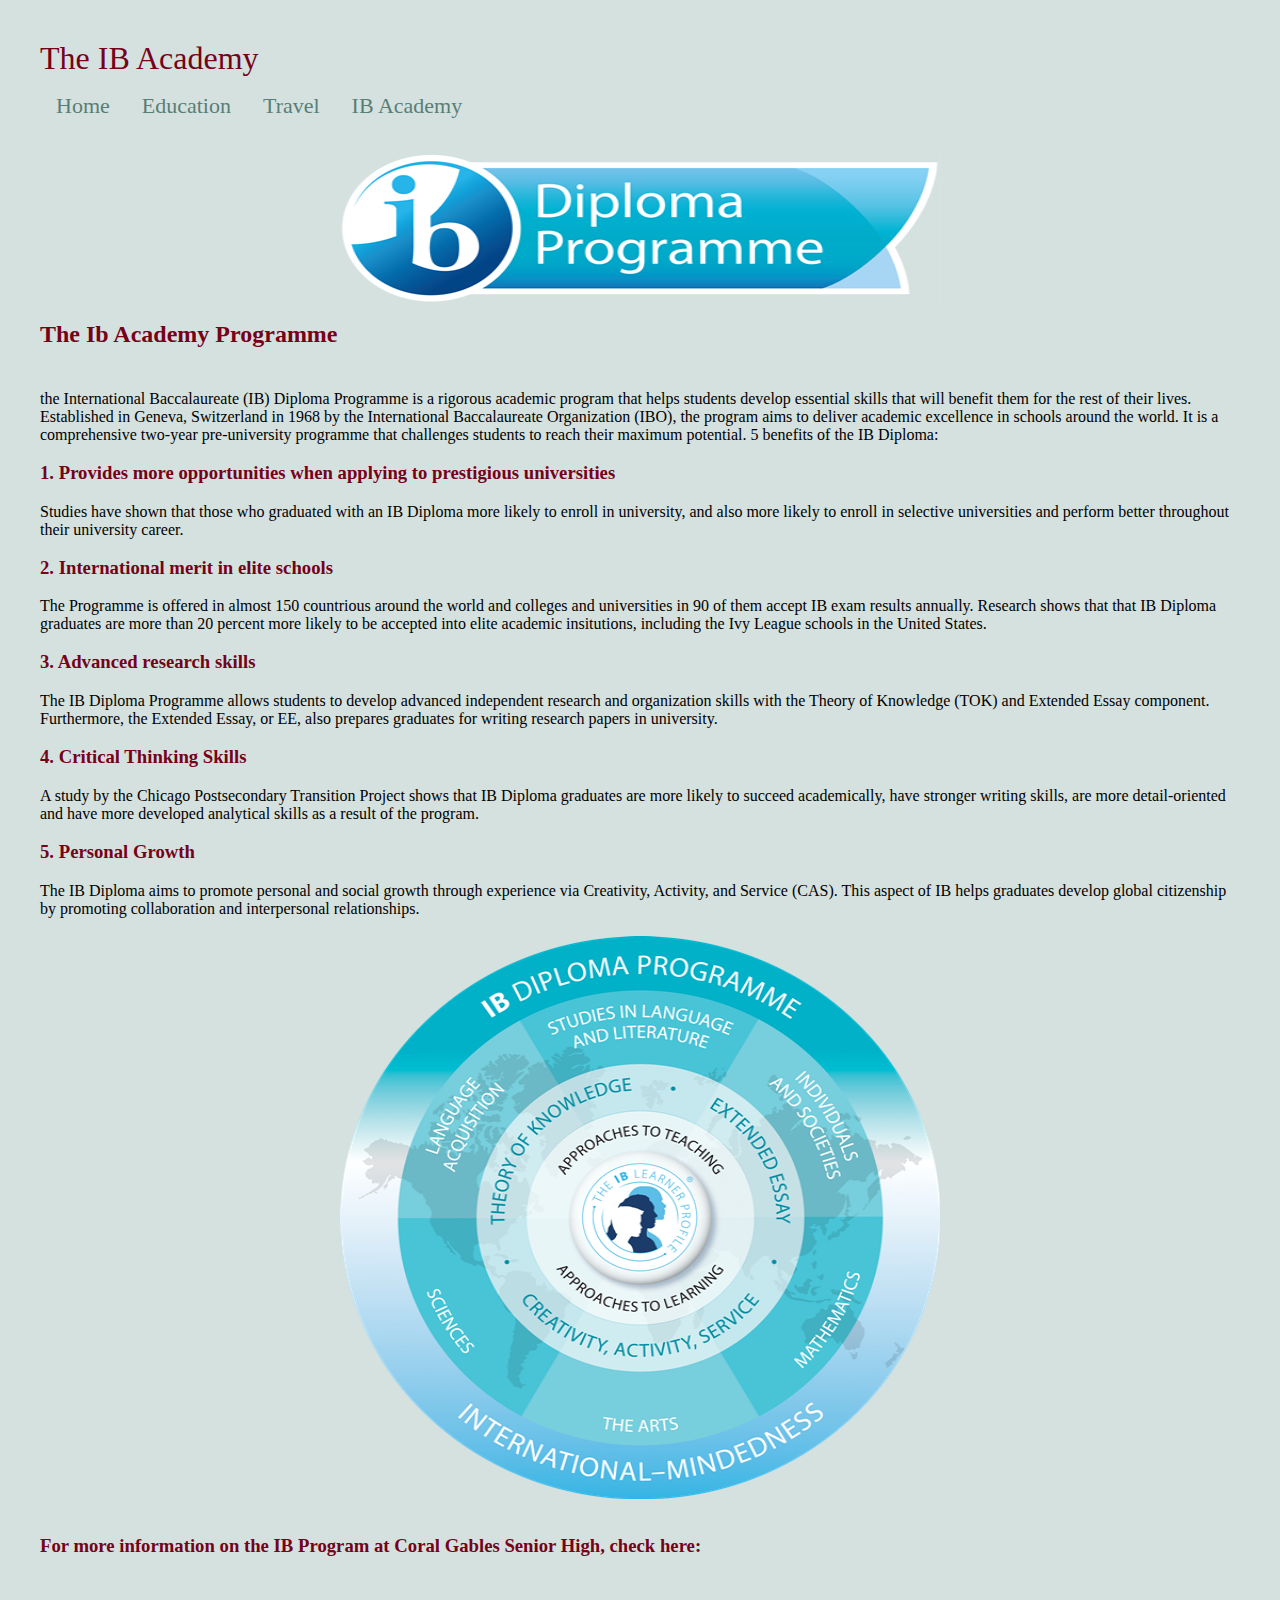
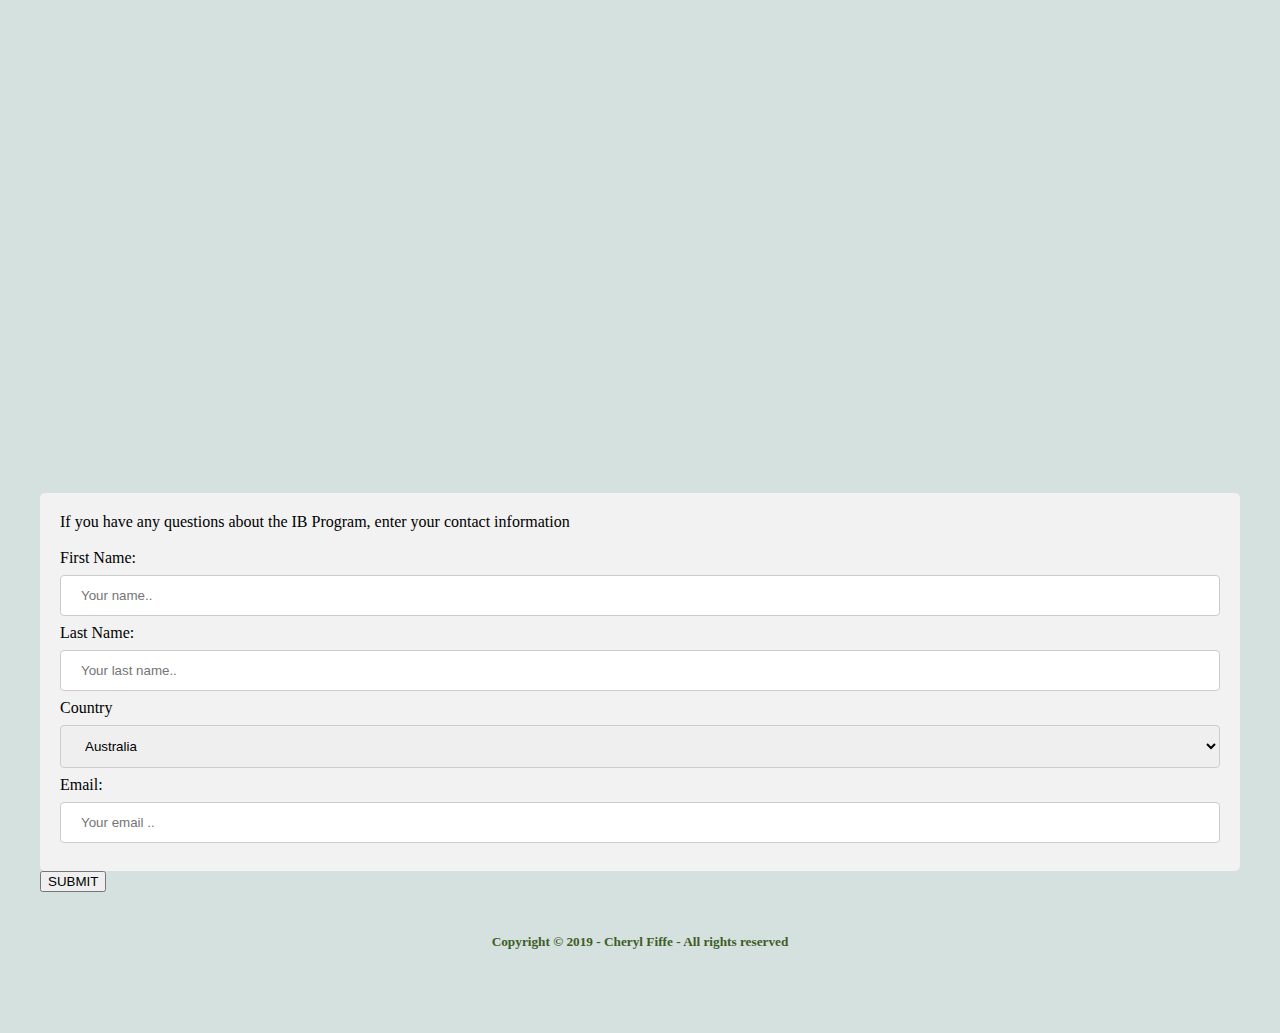
<file: Academy/index.html>
<!DOCTYPE html>
<html lang="en">
  <head>
    <meta charset="utf8"/>
    <title>Cheryl's IB Academy</title>
    <link href="https://cfiffe.github.io/css/main.css" rel="stylesheet" type="text/css">
    <h8> The IB Academy </h8>
  
<!-- Form -->
<style>
input[type=text], select {
  width: 100%;
  padding: 12px 20px;
  margin: 8px 0;
  display: inline-block;
  border: 1px solid #ccc;
  border-radius: 4px;
  box-sizing: border-box;
}
input[type=submit] {
  width: 100%;
  background-color: #4CAF50;
  color: white;
  padding: 14px 20px;
  margin: 8px 0;
  border: none;
  border-radius: 4px;
  cursor: pointer;
}
input[type=submit]:hover {
  background-color: #45a049;
}
div {
  border-radius: 5px;
  background-color: #f2f2f2;
  padding: 20px;
}
  
  
  /* The Modal (background) */
.modal {
  display: none; /* Hidden by default */
  position: fixed; /* Stay in place */
  z-index: 1; /* Sit on top */
  padding-top: 100px; /* Location of the box */
  left: 0;
  top: 0;
  width: 100%; /* Full width */
  height: 100%; /* Full height */
  overflow: auto; /* Enable scroll if needed */
  background-color: rgb(0,0,0); /* Fallback color */
  background-color: rgba(0,0,0,0.4); /* Black w/ opacity */
}
/* Modal Content */
.modal-content {
  background-color: #fefefe;
  margin: auto;
  padding: 20px;
  border: 1px solid #888;
  width: 80%;
}
/* The Close Button */
.close {
  color: #aaaaaa;
  float: right;
  font-size: 28px;
  font-weight: bold;
}
.close:hover,
.close:focus {
  color: #000;
  text-decoration: none;
  cursor: pointer;
}
</style>

  </head>  
<body>
    <ul id="menu">
      <li> <a href="https://cfiffe.github.io"> Home </a></li>
      <li> <a href="https://cfiffe.github.io/Subdirectory/EducationPage.html"> Education </a></li>
      <li> <a href="https://cfiffe.github.io/travel.html"> Travel </a></li>
      <li> <a href="https://cfiffe.github.io/Academy/index.html"> IB Academy </a></li>
    </ul> 
<br/>
<img src="../Images/ib-logo-2-1.png" height="150px" alt="IB Accademy Programme" class="center">

<br/>
<h2>The Ib Academy Programme </h2>
  
<br/>
 the International Baccalaureate (IB) Diploma Programme is a rigorous academic program that helps students develop essential skills that will benefit them for the rest of their lives.
Established in Geneva, Switzerland in 1968 by the International Baccalaureate Organization (IBO), the program aims to deliver academic excellence in schools around the world. It is a comprehensive two-year pre-university programme that challenges students to reach their maximum potential.
5 benefits of the IB Diploma:
<br/>
<br/>
<h3> 1. Provides more opportunities when applying to prestigious universities </h3>
Studies have shown that those who graduated with an IB Diploma more likely to enroll in university, and also more likely to enroll in selective universities and perform better throughout their university career.
<br/>
<br/>
<h3> 2. International merit in elite schools  </h3>
The Programme is offered in almost 150 countrious around the world and colleges and universities in 90 of them accept IB exam results annually. Research shows that that IB Diploma graduates are more than 20 percent more likely to be accepted into elite academic insitutions, including the Ivy League schools in the United States.
<br/>
<br/>
<h3> 3. Advanced research skills   </h3>
The IB Diploma Programme allows students to develop advanced independent research and organization skills with the Theory of Knowledge (TOK) and Extended Essay component. Furthermore, the Extended Essay, or EE, also prepares graduates for writing research papers in university.
<br/>
<br/>
<h3> 4. Critical Thinking Skills </h3>
A study by the Chicago Postsecondary Transition Project shows that IB Diploma graduates are more likely to succeed academically, have stronger writing skills, are more detail-oriented and have more developed analytical skills as a result of the program. 
<br/>
<br/>
<h3> 5. Personal Growth  </h3>
The IB Diploma aims to promote personal and social growth through experience via Creativity, Activity, and Service (CAS). This aspect of IB helps graduates develop global citizenship by promoting collaboration and interpersonal relationships. 
<br/>
<br/>
<img src="../Images/ib-programme-clear-25.png" height="563px" alt="IB Accademy Programme" class="center">
<br/>
<br/>
  <h3>For more information on the IB Program at Coral Gables Senior High, check here: </h3>
<iframe src="https://coralgablescavaliers.org/apps/pages/index.jsp?uREC_ID=202929&type=d&pREC_ID=403216" width="100%" height="500" align="center" frameborder="0" style="border:0;" allowfullscreen=""></iframe>  
<br/>
<br/>
  
<div>
  <form action="/action_page.php">
    <label for="Info">If you have any questions about the IB Program, enter your contact information</label>
    <br/>
    <br/>
    <label for="fname">First Name:</label>
    <input type="text" id="fname" name="firstname" placeholder="Your name..">

    <label for="lname">Last Name:</label>
    <input type="text" id="lname" name="lastname" placeholder="Your last name..">

    <label for="country">Country</label>
    <select id="country" name="country">
      <option value="australia">Australia</option>
      <option value="canada">Canada</option>
      <option value="mexico">Mexico</option>
      <option value="spain">Spain</option>
      <option value="usa">USA</option>
    </select>
  
    <label for="email">Email:</label>
    <input type="text" id="email" name="UserEmail" placeholder="Your email .." >
    
    <!-- <input type="submit" value="Submit"> -->
  </form>
  </div>
  
  
  <!-- Trigger/Open The Modal -->
<button id="myBtn">SUBMIT</button>

<!-- The Modal -->
<div id="myModal" class="modal">

  <!-- Modal content -->
  <div class="modal-content">
    <span class="close">&times;</span>
    <p>Thank you for entering your information. </p>
  </div>

</div>

<script>
    // Get the modal
    var modal = document.getElementById("myModal");

    // Get the button that opens the modal
    var btn = document.getElementById("myBtn");

    // Get the <span> element that closes the modal
    var span = document.getElementsByClassName("close")[0];

    // When the user clicks the button, open the modal 
    btn.onclick = function() {
        modal.style.display = "block";
    }

    // When the user clicks on <span> (x), close the modal
    span.onclick = function() {
        modal.style.display = "none";
    }

    // When the user clicks anywhere outside of the modal, close it
    window.onclick = function(event) {
        if (event.target == modal) {
            modal.style.display = "none";
        }
    }
    </script>
  
    <div class="aviso">
    <h5>Copyright © 2019 - Cheryl Fiffe - All rights reserved</h5>
    </div>  
    </body>
    </html>
</file>
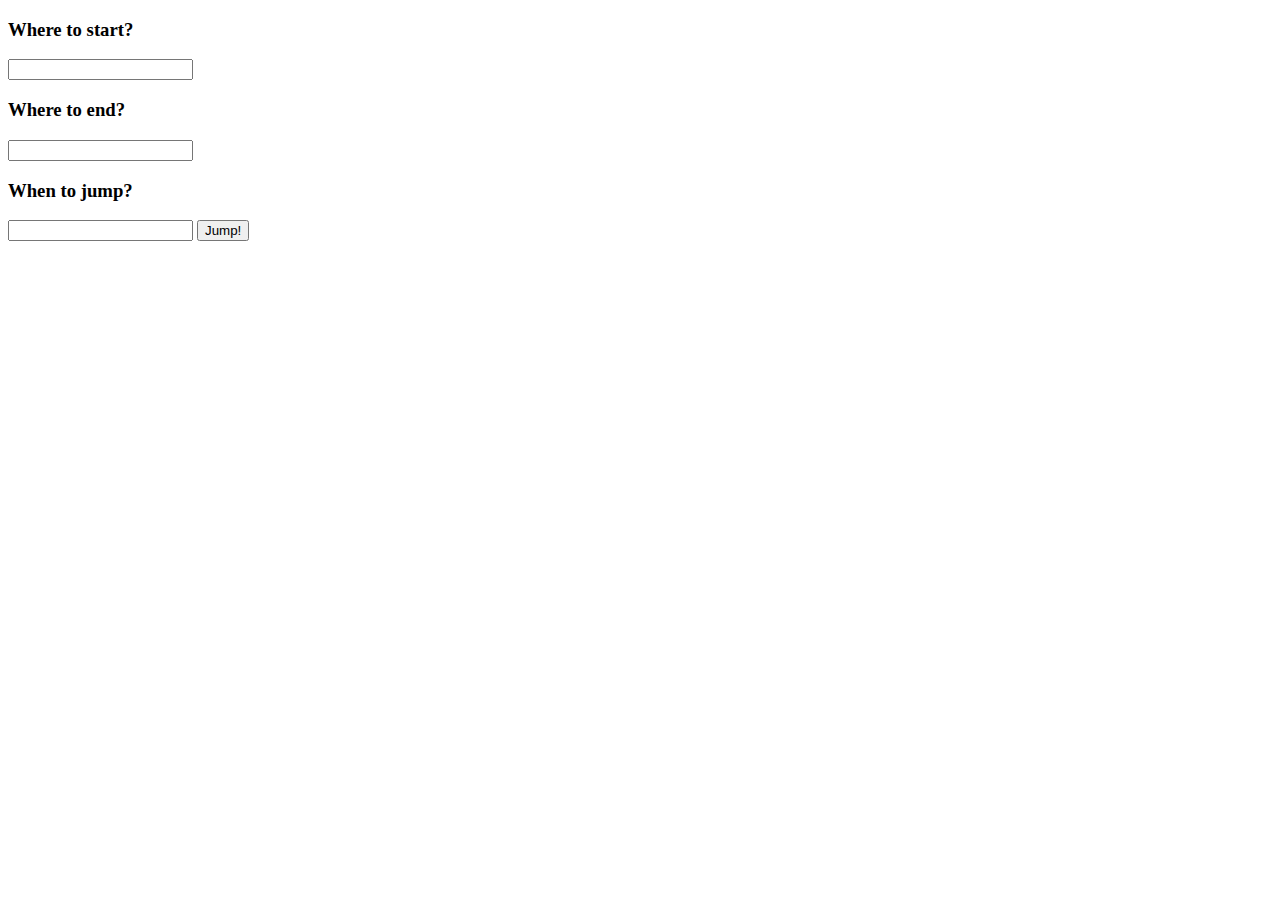
<file: tests/index.html>
<!DOCTYPE html>
<html>
  <head>
    <script src= "myScripts.js"> </script>
    <noscript> You are not seeing my JS!!! </noscript>
  </head>
  <body>
    
    <h3>Where to start? </h3>
    <input type="text" id="start">
    
    
    <h3>Where to end? </h3>
    <input type="text" id="end">
    
    <h3> When to jump? </h3>
     <input type="text" id="jump">
     <button onclick="myLoop()"> Jump! </button>

    
     
  </body>
</html>
</file>
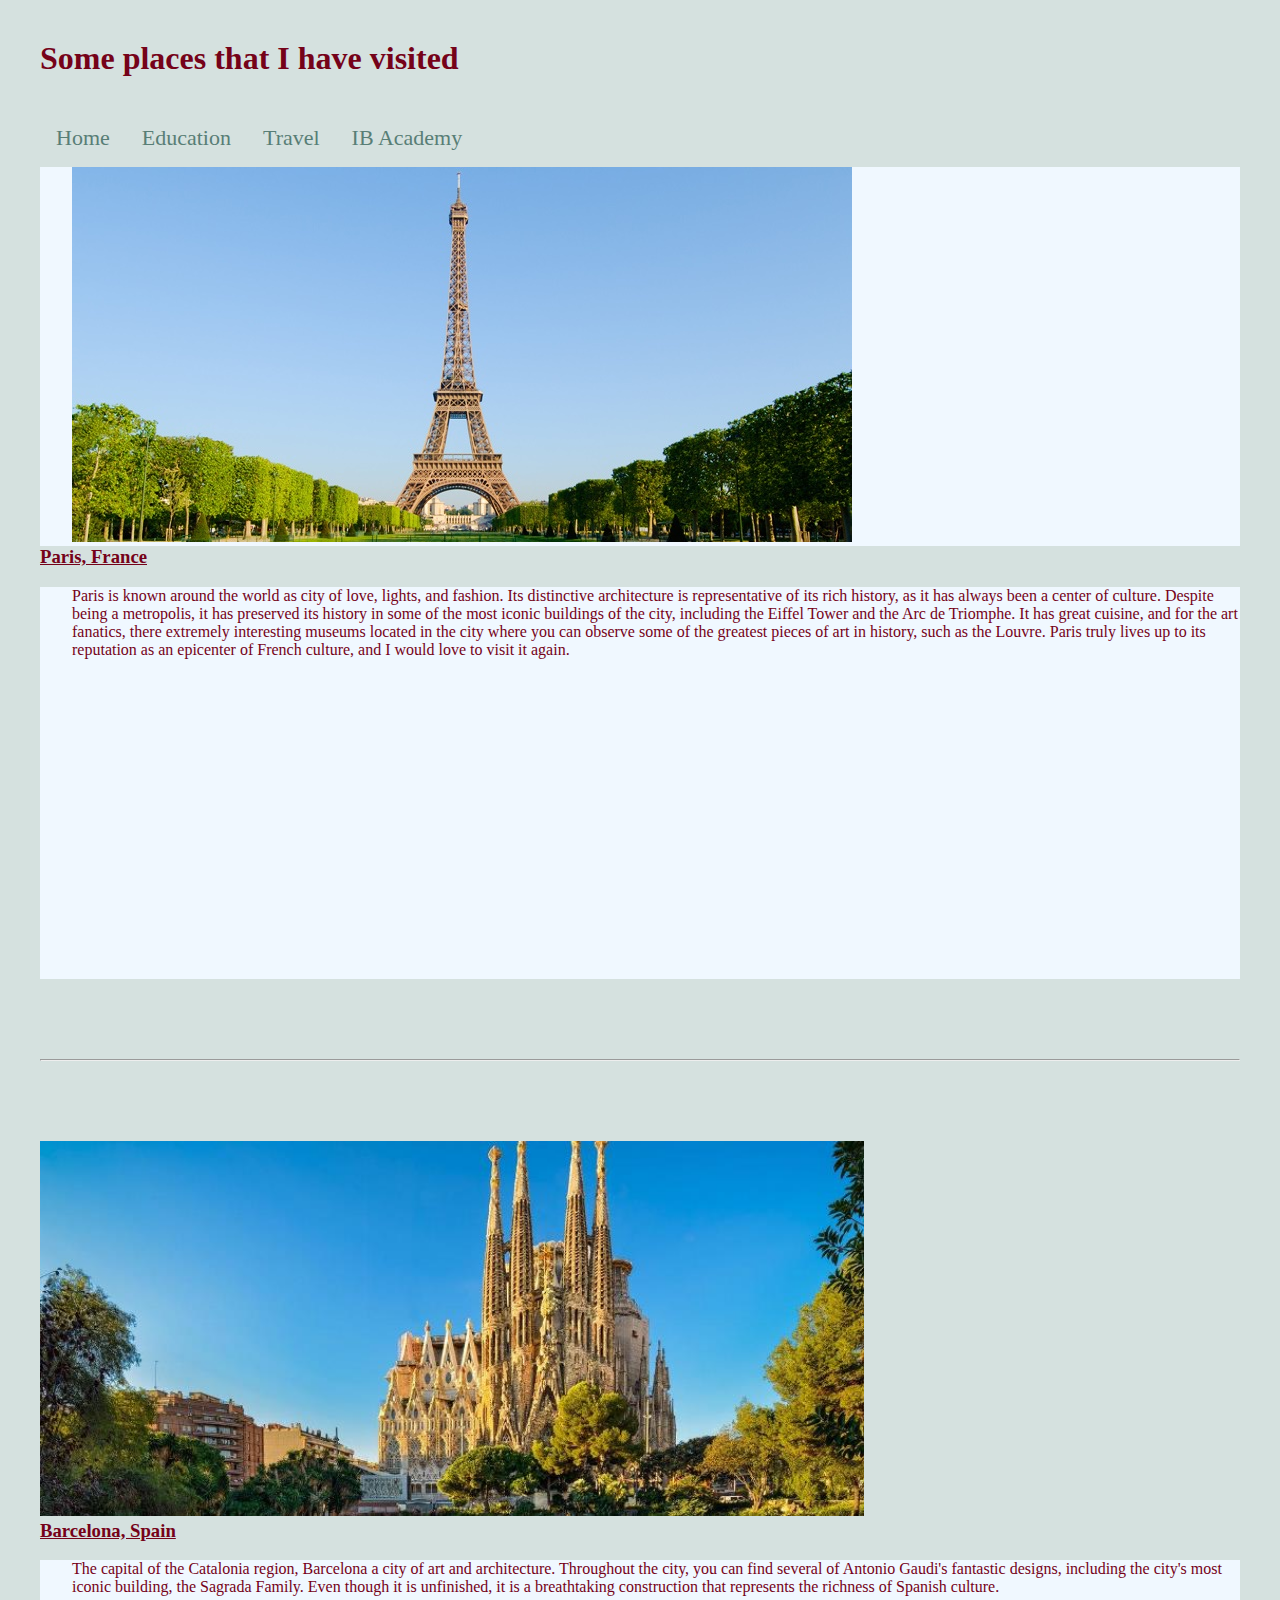
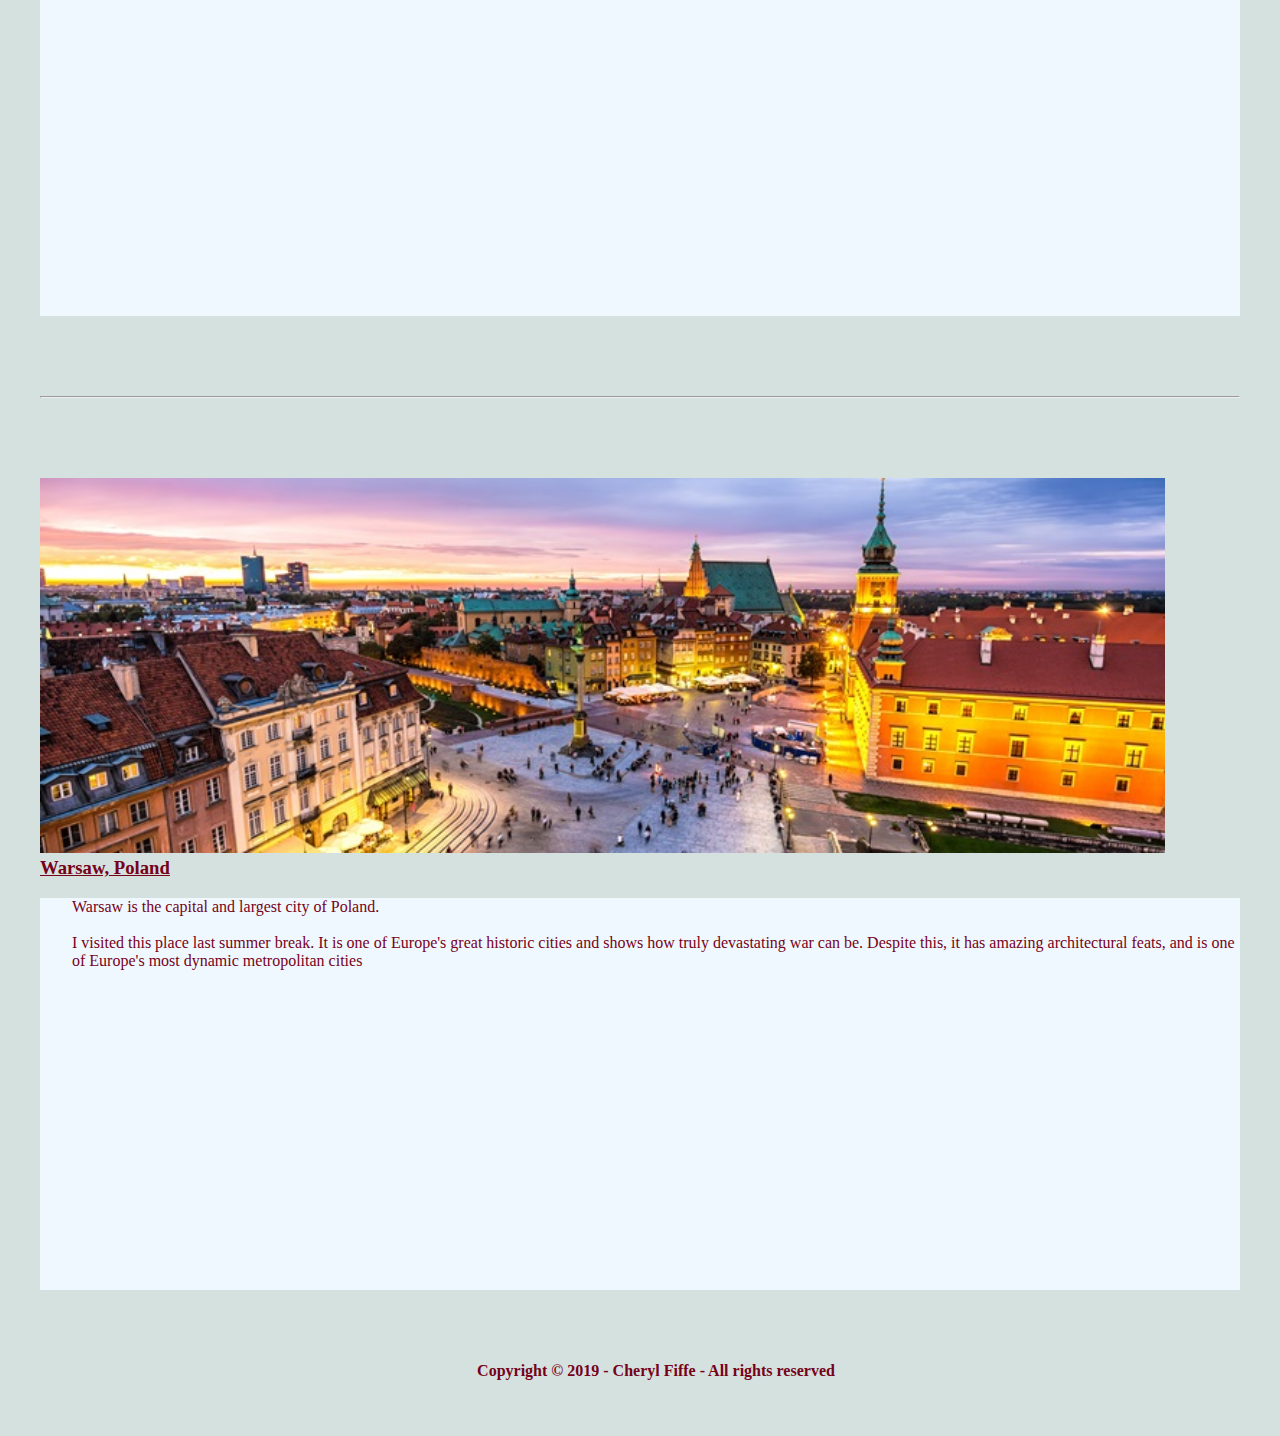
<file: travel.html>
<!DOCTYPE html>
<html lang="en">
  <head>
    <meta charset="utf8"/>
    <title> Cheryl's Corner </title>
    <link href="https://cfiffe.github.io/css/main.css" rel="stylesheet" type="text/css">
  </head>
  
  <body>
     <h1><span class="span">Some places that I have visited</span></h1>
  
     
    <ul id="menu">
      <li> <a href="https://cfiffe.github.io"> Home </a></li>
      <li> <a href="https://cfiffe.github.io/Subdirectory/EducationPage.html"> Education </a></li>
      <li> <a href="https://cfiffe.github.io/travel.html"> Travel </a></li>
      <li> <a href="https://cfiffe.github.io/Academy/index.html"> IB Academy </a></li>
    </ul>
    
    
    <div>
    <img src="../Images/travel-paris.jpg" height="375px">
    </div>
    <h3 class="underline"><span class="span"> Paris, France </span></h3>
      
    <div> 
      <p> Paris is known around the world as city of love, lights, and fashion. Its distinctive architecture is representative of its rich history,  as it has always been a center of culture. Despite being a metropolis, it has preserved its history in some of the most iconic buildings of the city, including the Eiffel Tower and the Arc de Triomphe.
       It has great cuisine, and for the art fanatics, there extremely interesting museums located in the city where you can observe some of the greatest pieces of art in history, such as the Louvre. Paris truly lives up to its reputation as an epicenter of French culture, and I would love to visit it again. 
      </p>
      <iframe src="https://www.google.com/maps/embed?pb=!1m18!1m12!1m3!1d167998.10803373056!2d2.206977064368058!3d48.858774103123785!2m3!1f0!2f0!3f0!3m2!1i1024!2i768!4f13.1!3m3!1m2!1s0x47e66e1f06e2b70f%3A0x40b82c3688c9460!2sParis%2C%20France!5e0!3m2!1sen!2sus!4v1570078407675!5m2!1sen!2sus" width="400" height="300" frameborder="0" style="border:0;" allowfullscreen=""></iframe>
     </div>
    
    <br> </br>
    <br> </br>
    <hr> </hr>
    <br> </br>
    <br> </br>
   
   <img src="../Images/travel-barcelona.jpeg" height="375px">
    
   <h3 class= "underline"><span class="span"> Barcelona, Spain </span> </h3>
    <div>
      <p> The capital of the Catalonia region, Barcelona a city of art and architecture. Throughout the city, you can find several of Antonio Gaudi's fantastic designs, including the city's most iconic building, the Sagrada Family. Even though it is unfinished, it is a breathtaking construction that represents the richness of Spanish culture. 
      </p>
      <iframe src="https://www.google.com/maps/embed?pb=!1m18!1m12!1m3!1d191555.2453954063!2d2.0086809815888564!3d41.39470509978519!2m3!1f0!2f0!3f0!3m2!1i1024!2i768!4f13.1!3m3!1m2!1s0x12a49816718e30e5%3A0x44b0fb3d4f47660a!2sBarcelona%2C%20Spain!5e0!3m2!1sen!2sus!4v1570078471876!5m2!1sen!2sus" width="400" height="300" frameborder="0" style="border:0;" allowfullscreen=""></iframe>
    </div>


    <br> </br>
    <br> </br>
    <hr> </hr>
    <br> </br>
    <br> </br>
   
   <img src="../Images/travel-warsaw.jpg" height="375px">

   <h3 class= "underline"><span class="span"> Warsaw, Poland </span> </h3>
    
   <div>
      <p>  Warsaw is the capital and largest city of Poland.  
        <br>  </br>
        I visited this place last summer break.  It is one of Europe's great historic cities and shows how truly devastating war can be. Despite this, it has amazing architectural feats, and
        is one of Europe's most dynamic metropolitan cities
      </p>
      <iframe src="https://www.google.com/maps/embed?pb=!1m18!1m12!1m3!1d312779.9432924469!2d20.781007037852884!3d52.23260626615976!2m3!1f0!2f0!3f0!3m2!1i1024!2i768!4f13.1!3m3!1m2!1s0x471ecc669a869f01%3A0x72f0be2a88ead3fc!2sWarsaw%2C%20Poland!5e0!3m2!1sen!2sus!4v1571706180485!5m2!1sen!2sus" width="400" height="300" frameborder="0" style="border:0;" allowfullscreen=""></iframe>
   </div>

    <br> </br>
    <br> </br>
<div class="aviso">
  <h4>Copyright © 2019 - Cheryl Fiffe - All rights reserved</h4>
</div>
  </body>
</html>
</file>
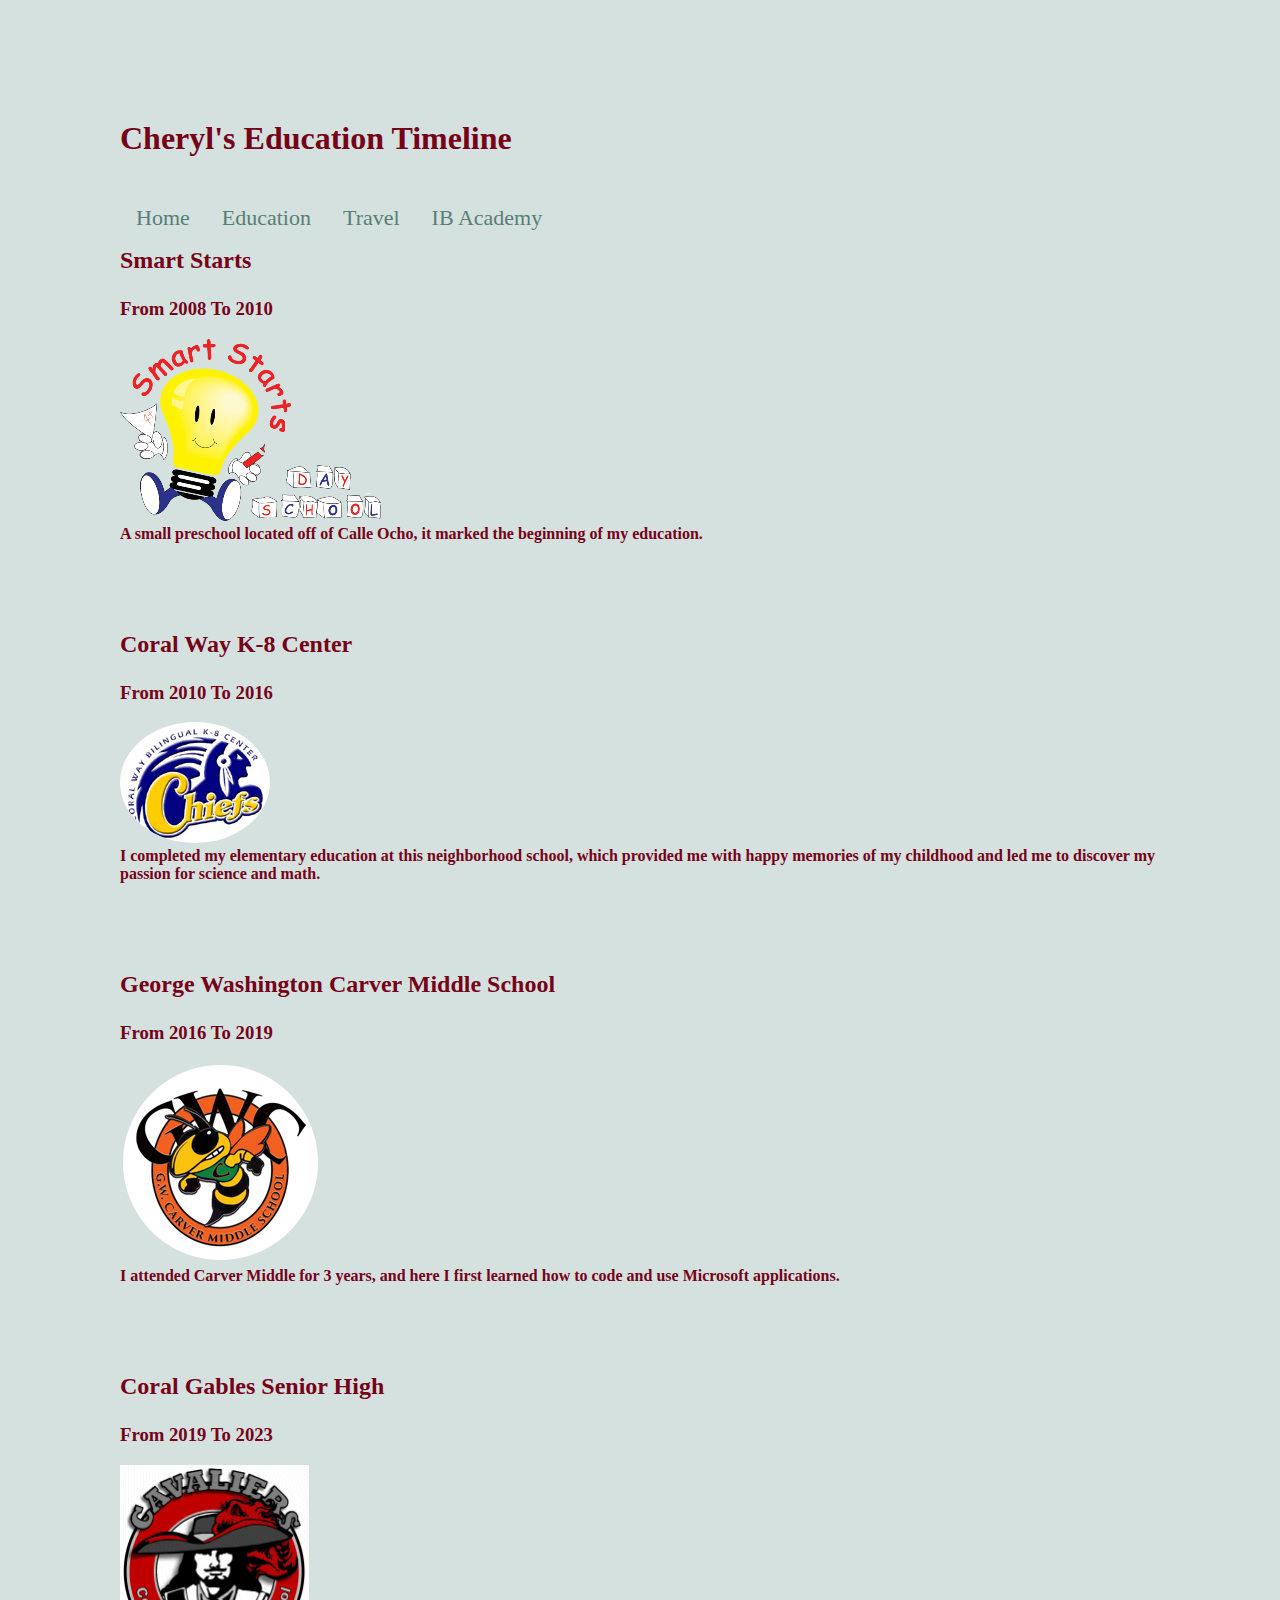
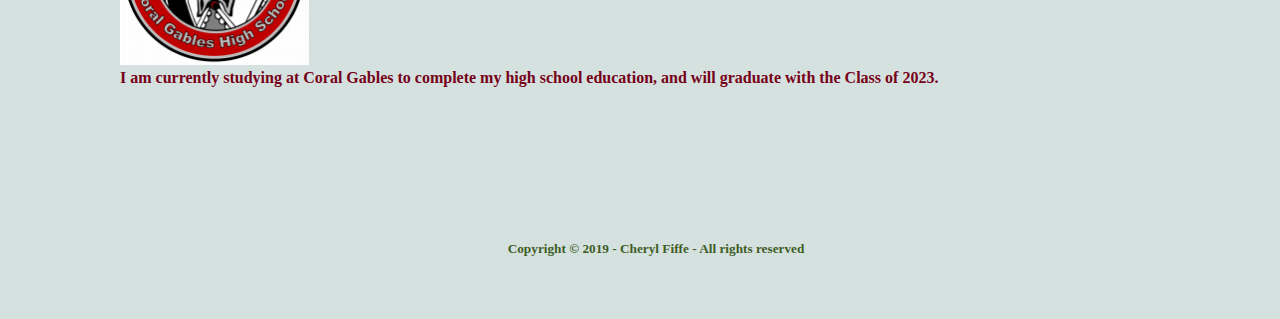
<file: Subdirectory/EducationPage.html>
<!DOCTYPE html>
<html lang="en">
  <head>
    <meta charset="utf8"/>
    <title>Cheryl's Education</title>
    <link href="https://cfiffe.github.io/css/main.css" rel="stylesheet" type="text/css">
</head>
<body>
    <div class="education-page">
        <h1> <span class="span"> Cheryl's Education Timeline </span></h1>
      
    <ul id="menu">
      <li> <a href="https://cfiffe.github.io"> Home </a></li>
      <li> <a href="https://cfiffe.github.io/Subdirectory/EducationPage.html"> Education </a></li>
      <li> <a href="https://cfiffe.github.io/travel.html"> Travel </a></li>
      <li> <a href="https://cfiffe.github.io/Academy/index.html"> IB Academy </a></li>
    </ul>
      
       <h2> Smart Starts </h2>
          <h3> From 2008 To 2010</h3>
                <img src="../Images/logo-smart-starts.png" alt="Smart Starts" height="182px">
                <h4> A small preschool located off of Calle Ocho, it marked the beginning of my education. </h4>
      <br> </br>
      <br> </br>
       <h2> Coral Way K-8 Center</h2>
          <h3> From 2010 To 2016</h3>
                <img src="../Images/logo-coral-way.png" alt="Coral Way K-8 Center" height="121px" class="" style="border-radius: 50%;">
                <h4> I completed my elementary education at this neighborhood school, which provided me with happy memories of my childhood and led me to discover my passion for science and math. </h4>
        
  
      <br> </br>
      <br> </br>
       <h2> George Washington Carver Middle School</h2>
         <h3> From 2016 To 2019</h3>
                <img src="../Images/logo-carver-middle-school.png" alt="Carver Middle School" height="200px">
        <h4> I attended Carver Middle for 3 years, and here I first learned how to code and use Microsoft applications.  </h4>
      <br> </br>
      <br> </br>
       <h2> Coral Gables Senior High</h2>
         <h3> From 2019 To 2023</h3>
                <img src="../Images/logo-coral-galbes-senior.gif" alt="Coral Gables Senior High" height="200px">
          <h4> I am currently studying at Coral Gables to complete my high school education, and will graduate with the Class of 2023. </h4>
    </div>
    <br> </br>
    <div class="aviso">
    <h5>Copyright © 2019 - Cheryl Fiffe - All rights reserved</h5>
    </div>  
</body>
</html>
</file>
